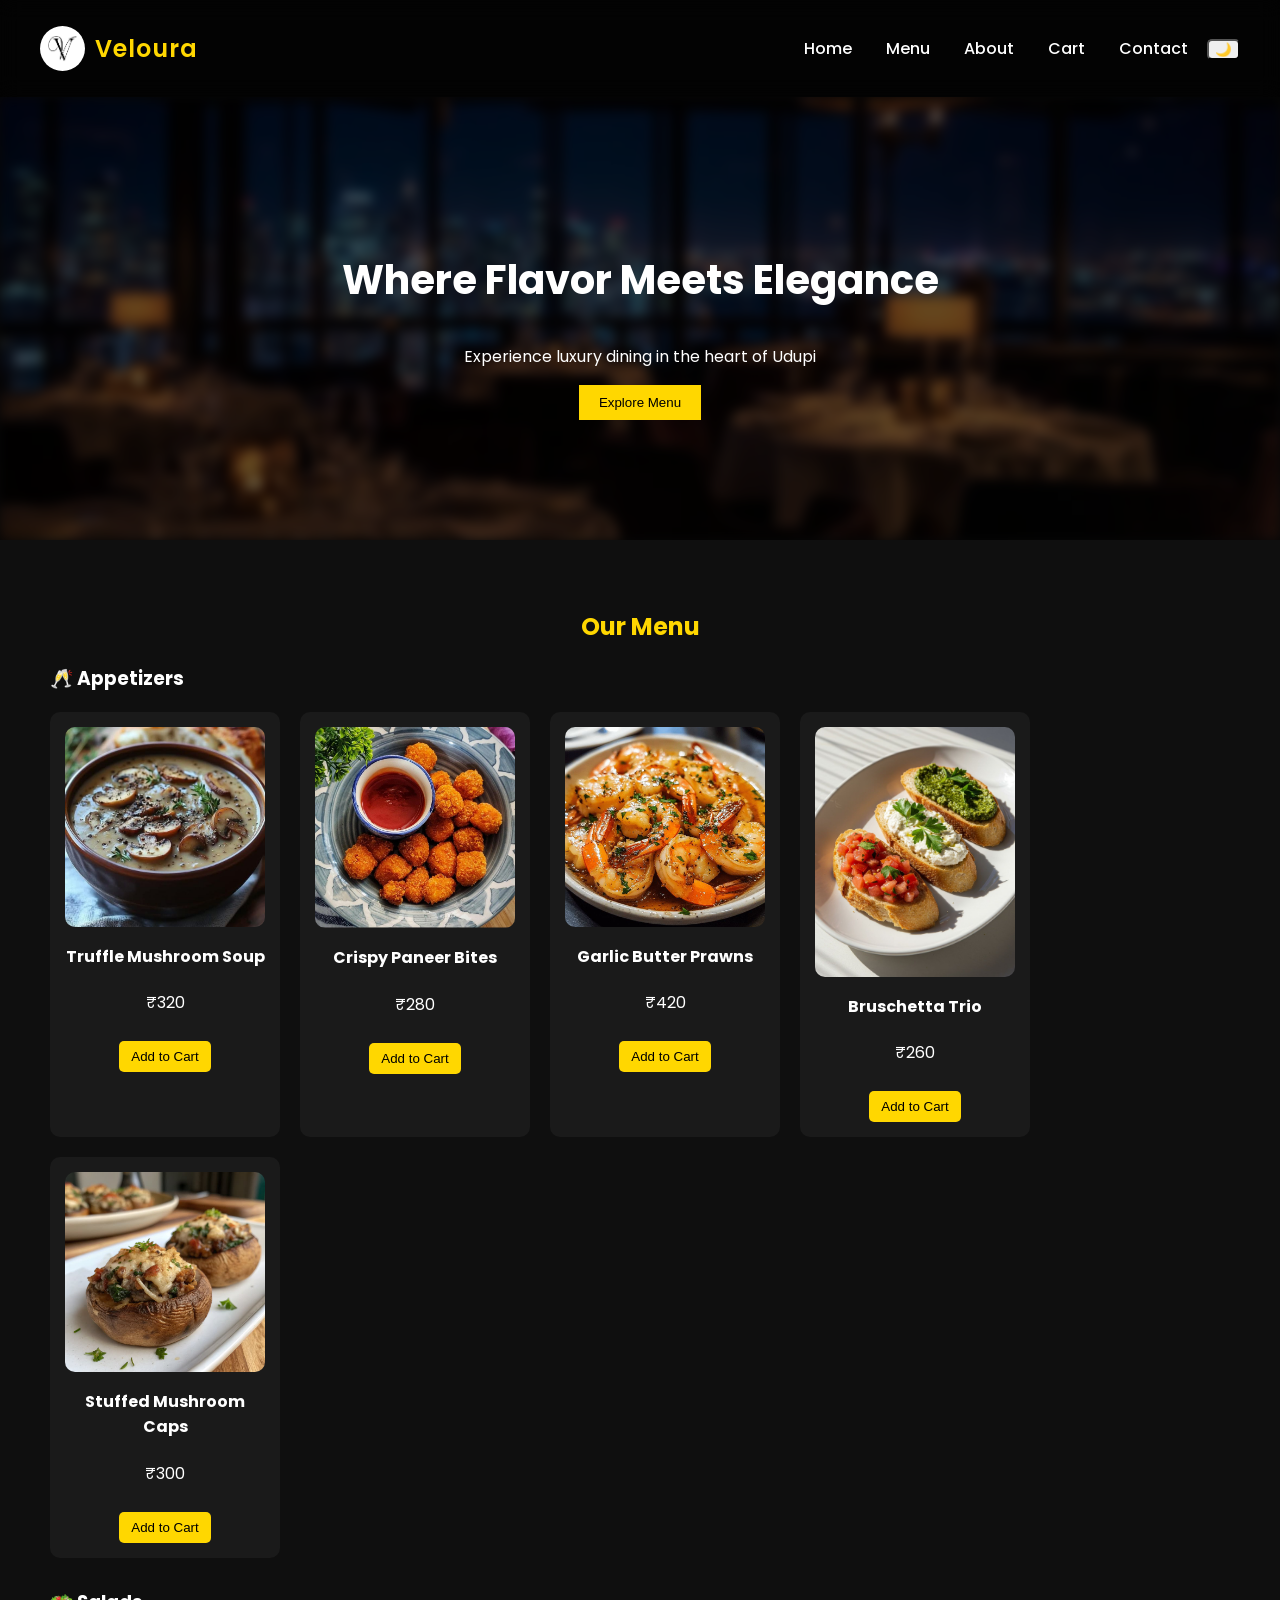
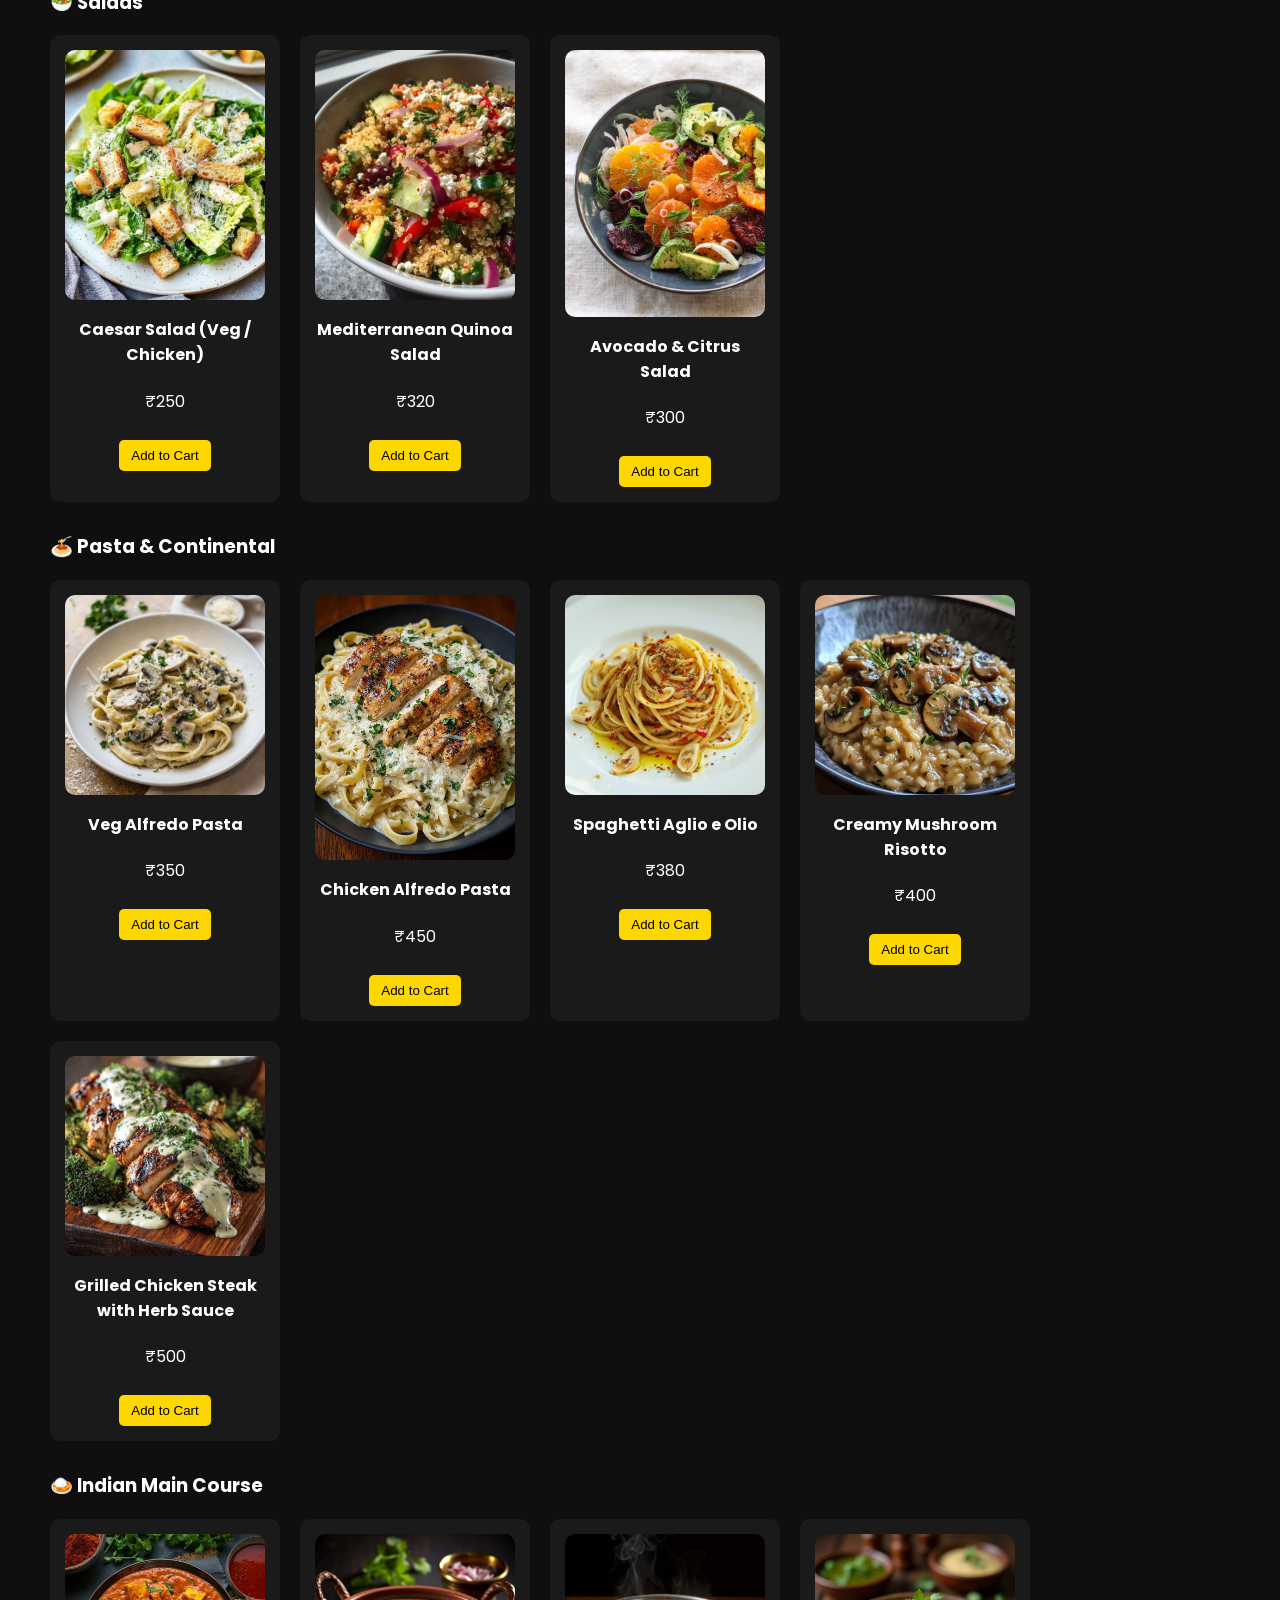
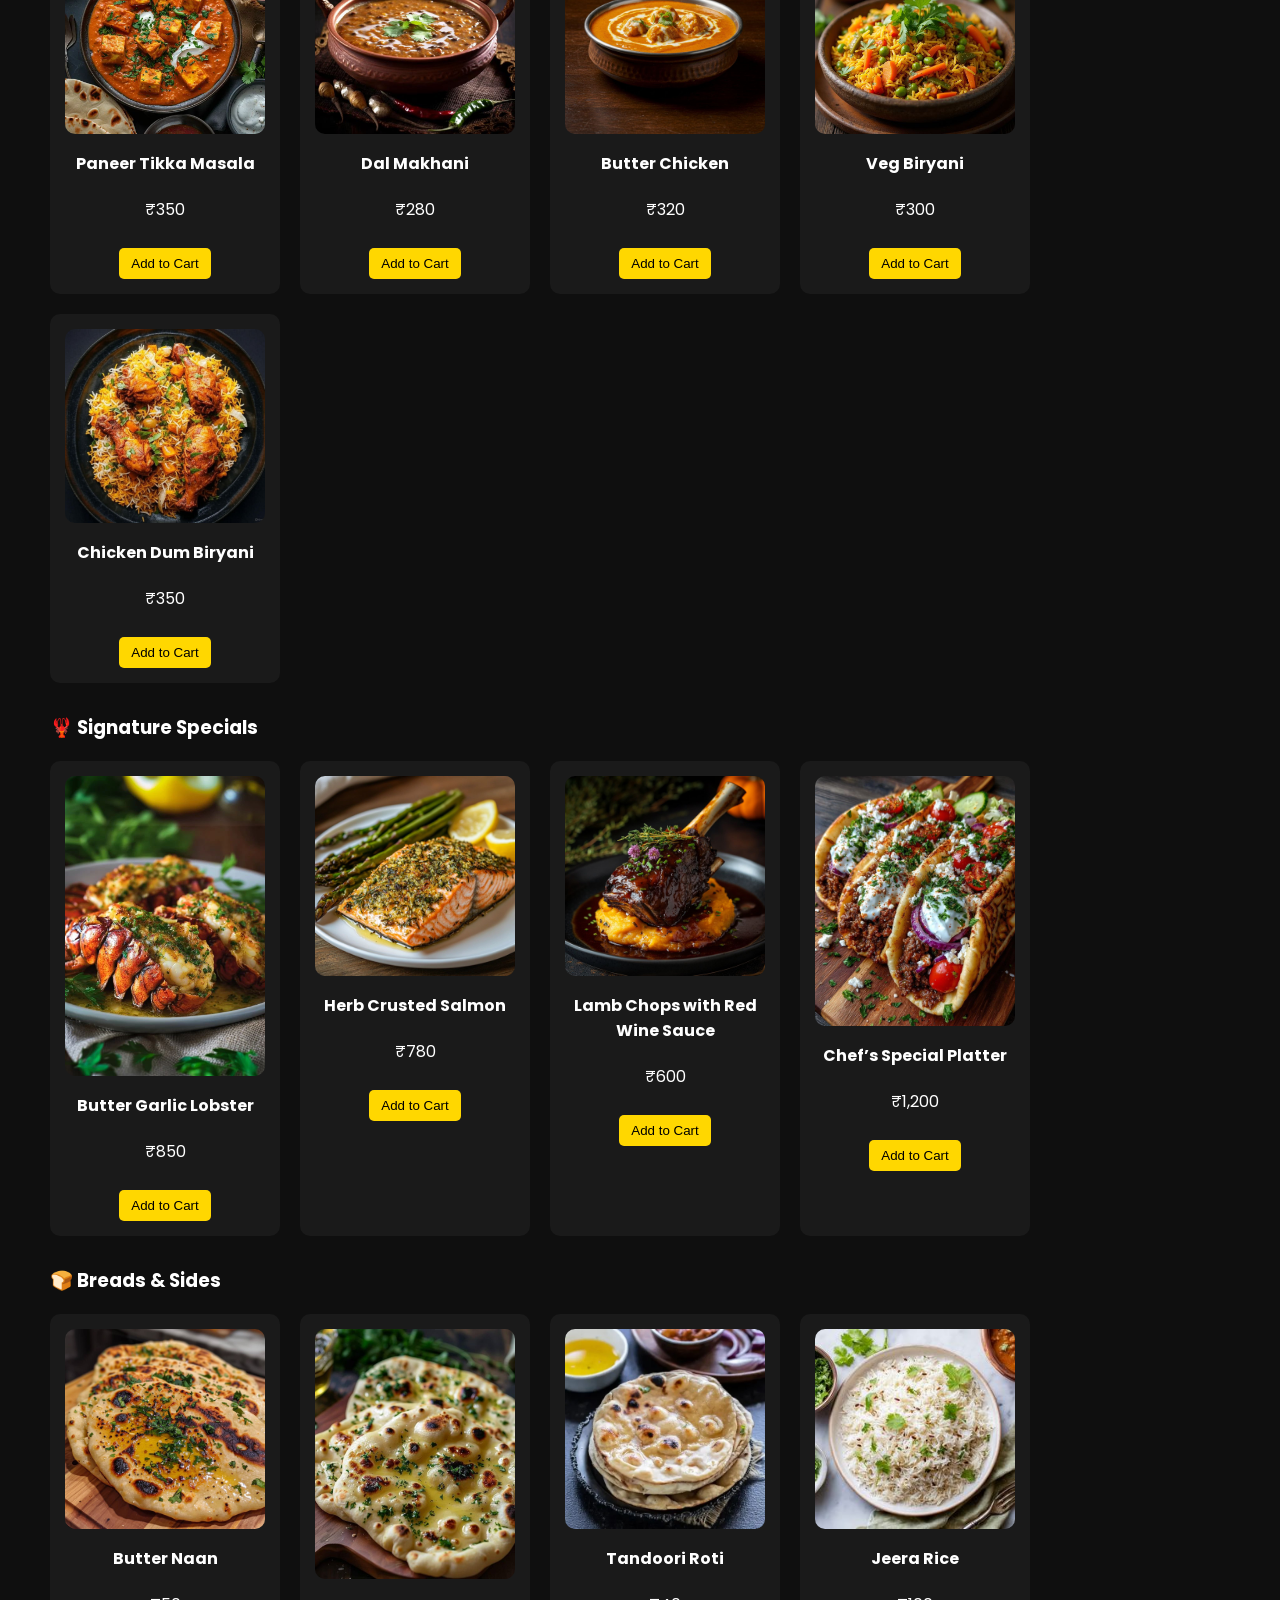
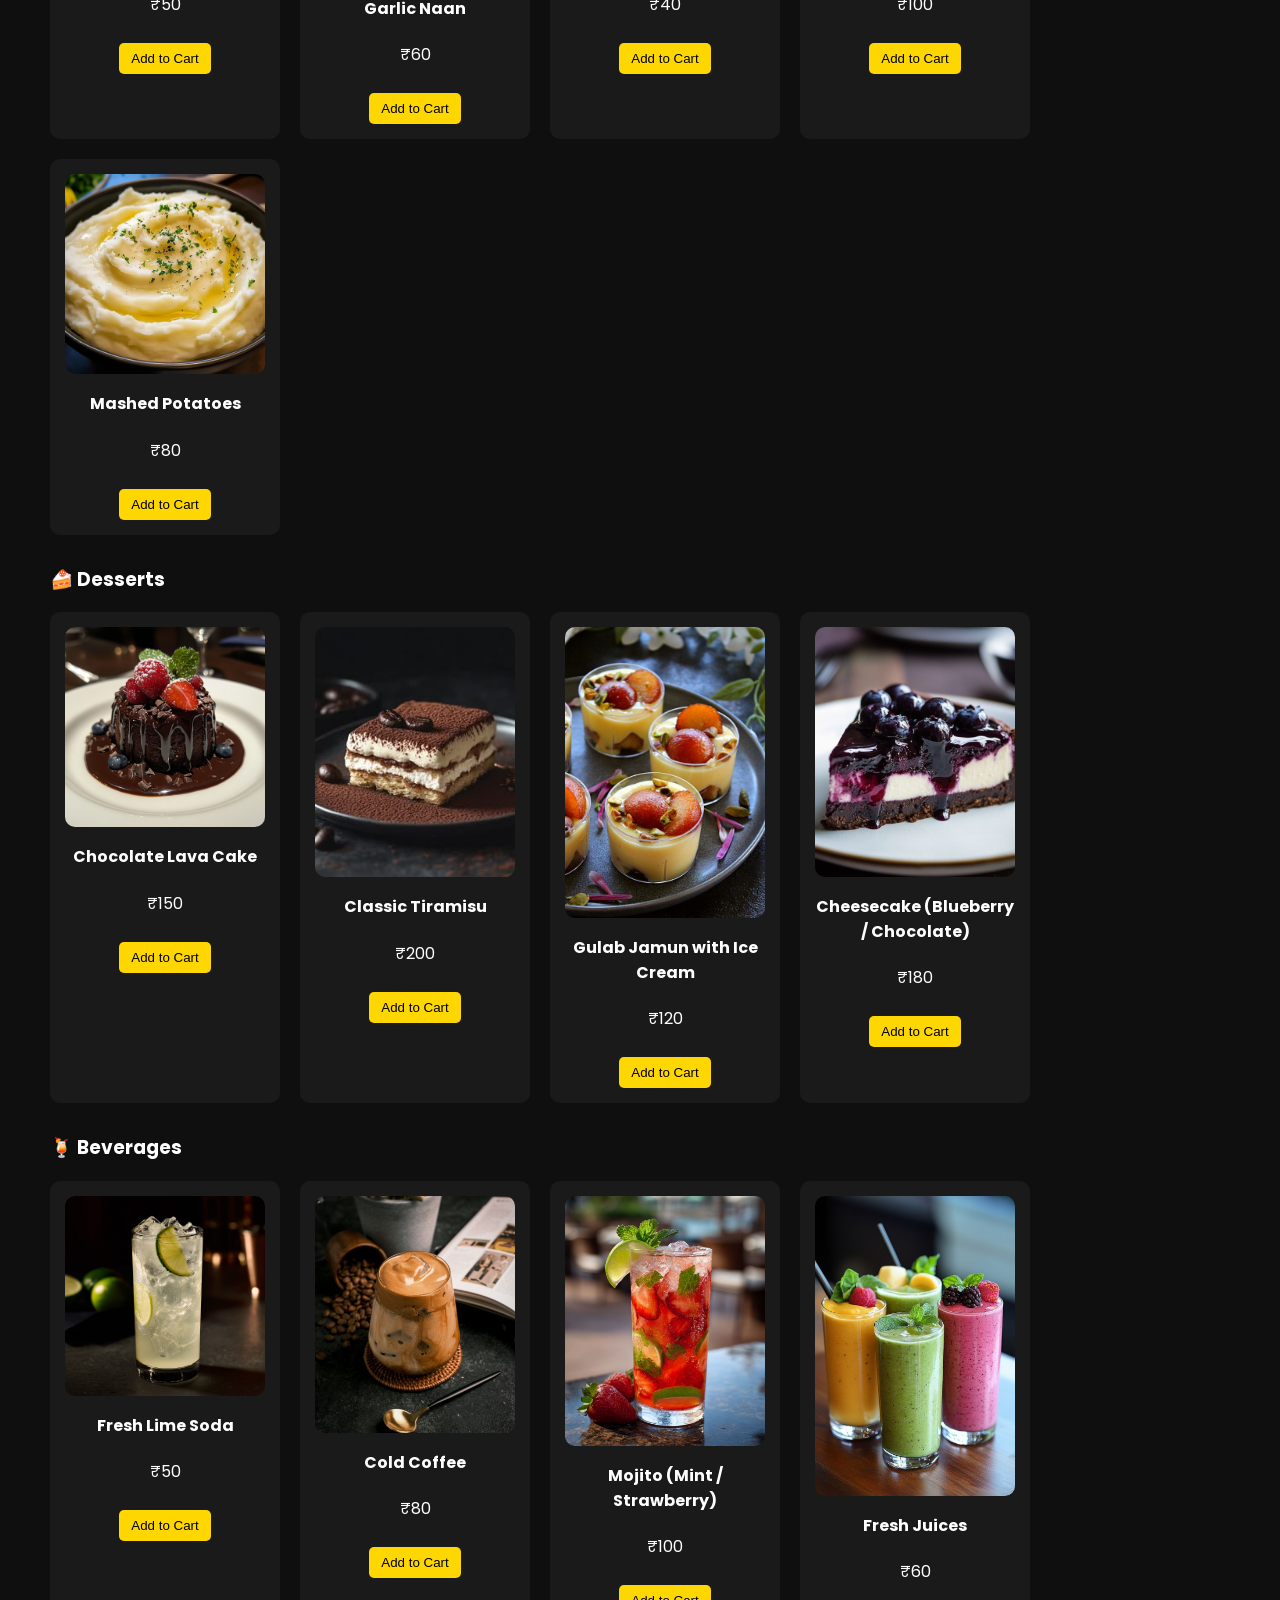
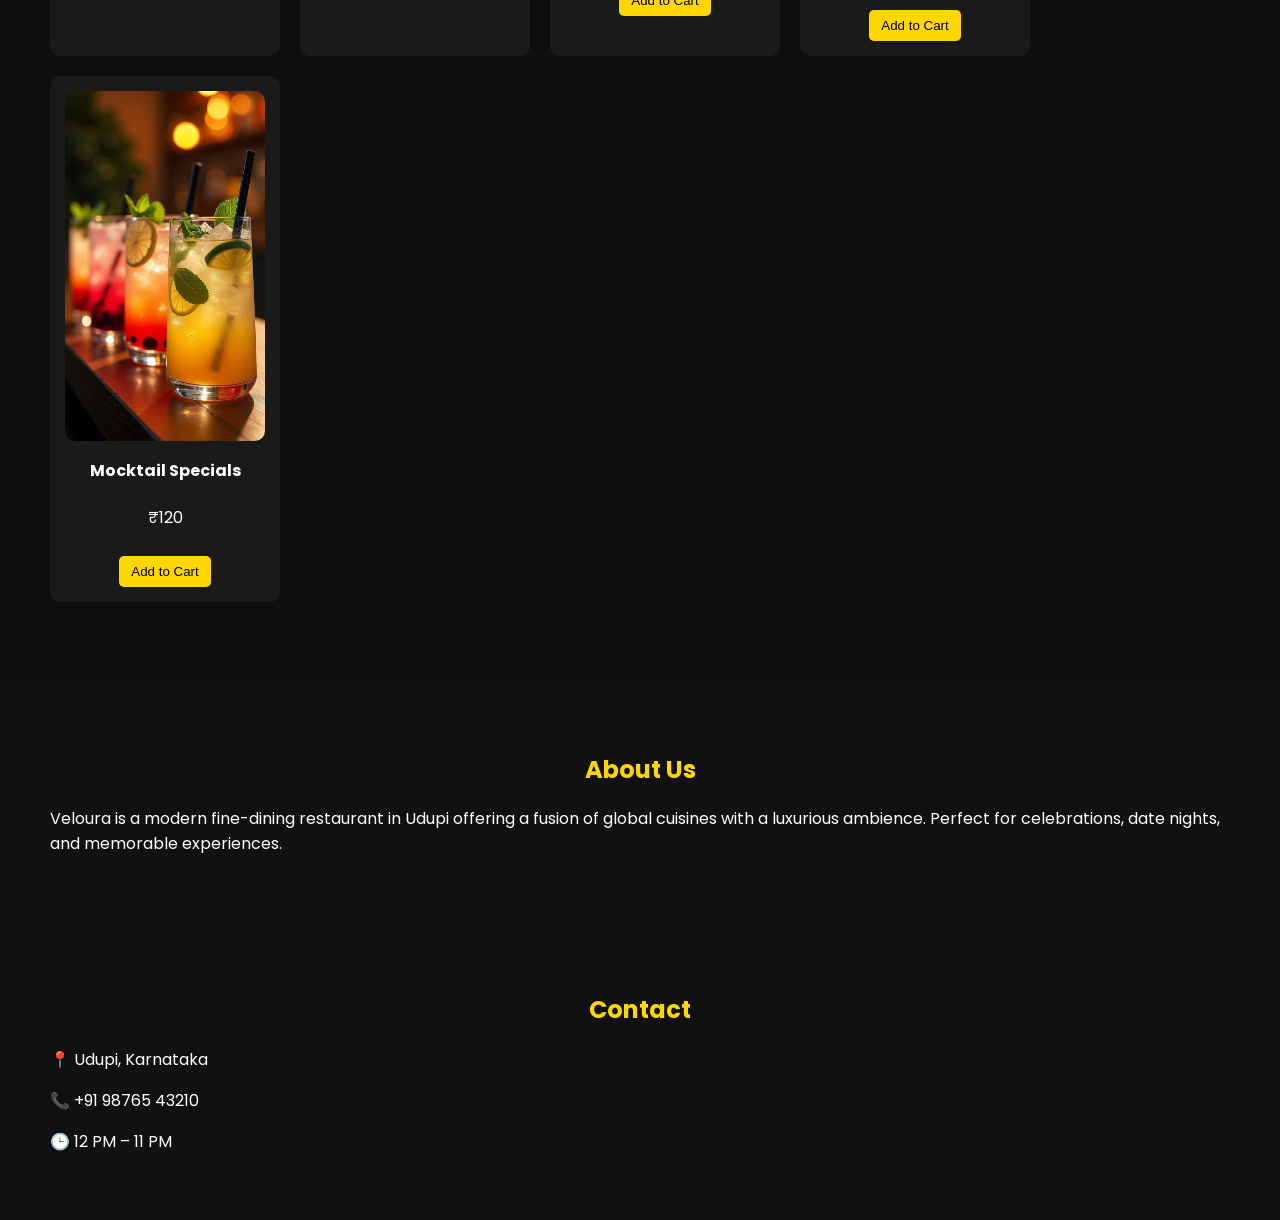
<file: index.html>
<!DOCTYPE html>
<html lang="en">
<head>
    <meta charset="UTF-8">
    <meta name="viewport" content="width=device-width, initial-scale=1.0">
    <title>Veloura | Fine Dining</title>
    <link href="https://fonts.googleapis.com/css2?family=Poppins:wght@300;500;700&display=swap" rel="stylesheet">
    <link rel="stylesheet" href="style.css">
</head>
<body>

    <!-- Navbar -->
    <header>
        <div class="logo-container">
            <img src="images/Logo.jpg" alt="Veloura Logo" class="logo">
            <h1>Veloura</h1>
        </div>
        <nav>
            <a href="#">Home</a>
            <a href="#menu">Menu</a>
            <a href="#about">About</a>
            <a href="cart.html">Cart</a>
            <a href="#contact">Contact</a>
            <button onclick="toggleDarkMode()">🌙</button>
        </nav>
    </header>

    <!-- Hero Section -->
    <section class="hero">
        <h2>Where Flavor Meets Elegance</h2>
        <p>Experience luxury dining in the heart of Udupi</p>
        <button onclick="scrollToMenu()">Explore Menu</button>
    </section>

    <!-- Menu Section -->
<section id="menu" class="menu">
    <h2>Our Menu</h2>

    <!-- Appetizers -->
<div class="menu-category">
    <h3>🥂 Appetizers</h3>

    <div class="menu-grid">

        <div class="card">
            <img src="images/TruffleMushroomSoup.jpg" alt="Truffle Mushroom Soup">
            <h4>Truffle Mushroom Soup</h4>
            <p>₹320</p> 
            <button onclick="addToCart('Truffle Mushroom Soup', 320)">Add to Cart</button>
        </div>

        <div class="card">
            <img src="images/CrispyPannerBites.jpg" alt="Crispy Paneer Bites">
            <h4>Crispy Paneer Bites</h4>
            <p>₹280</p>
            <button onclick="addToCart('Crispy Paneer Bites', 280)">Add to Cart</button>
        </div>

        <div class="card">
            <img src="images/GarlicButterShrimp.jpg" alt="Garlic Butter Prawns">
            <h4>Garlic Butter Prawns</h4>
            <p>₹420</p>
            <button onclick="addToCart('Garlic Butter Prawns', 420)">Add to Cart</button>
        </div>

        <div class="card">
            <img src="images/BruschettaTrio.jpg" alt="Bruschetta Trio">
            <h4>Bruschetta Trio</h4>
            <p>₹260</p>
            <button onclick="addToCart('Bruschetta Trio', 260)">Add to Cart</button>
        </div>

        <div class="card">
            <img src="images/StuffedMushroomCaps.jpg" alt="Stuffed Mushroom Caps">
            <h4>Stuffed Mushroom Caps</h4>
            <p>₹300</p>
            <button onclick="addToCart('Stuffed Mushroom Caps', 300)">Add to Cart</button>
        </div>

      </div>
</div>

    <!-- Salads -->
<div class="menu-category">
    <h3>🥗 Salads</h3>

    <div class="menu-grid">

        <div class="card">
            <img src="images/CeasarSalad.jpg" alt="Caesar Salad">
            <h4>Caesar Salad (Veg / Chicken)</h4>
            <p>₹250</p>
            <button onclick="addToCart('Caesar Salad', 250)">Add to Cart</button>
        </div>

        <div class="card">
            <img src="images/QuinoaSalad.jpg" alt="Quinoa Salad">
            <h4>Mediterranean Quinoa Salad</h4>
            <p>₹320</p>
            <button onclick="addToCart('Mediterranean Quinoa Salad', 320)">Add to Cart</button>
        </div>

        <div class="card">
            <img src="images/AvocadoCitrusSalad.jpg" alt="Avocado Salad">
            <h4>Avocado & Citrus Salad</h4>
            <p>₹300</p>
            <button onclick="addToCart('Avocado & Citrus Salad', 300)">Add to Cart</button>
        </div>

    </div>
</div>

    <!-- Pasta & Continental -->
<div class="menu-category">
    <h3>🍝 Pasta & Continental</h3>

    <div class="menu-grid">

        <div class="card">
            <img src="images/vegAlfredoPasta.jpg" alt="Veg Alfredo Pasta">
            <h4>Veg Alfredo Pasta</h4>
            <p>₹350</p>
            <button onclick="addToCart('Veg Alfredo Pasta', 350)">Add to Cart</button>
        </div>

        <div class="card">
            <img src="images/ChickenAlfredoPasta.jpg" alt="Chicken Alfredo Pasta">
            <h4>Chicken Alfredo Pasta</h4>
            <p>₹450</p>
            <button onclick="addToCart('Chicken Alfredo Pasta', 450)">Add to Cart</button>
        </div>

        <div class="card">
            <img src="images/SpaghettiAglioEOlio.jpg" alt="Aglio e Olio">
            <h4>Spaghetti Aglio e Olio</h4>
            <p>₹380</p>
            <button onclick="addToCart('Spaghetti Aglio e Olio', 380)">Add to Cart</button>
        </div>

        <div class="card">
            <img src="images/CreamyMushroomRisotto.jpg" alt="Mushroom Risotto">
            <h4>Creamy Mushroom Risotto</h4>
            <p>₹400</p>
            <button onclick="addToCart('Creamy Mushroom Risotto', 400)">Add to Cart</button>
        </div>

        <div class="card">
            <img src="images/GrilledChickenSteakHerbSauce.jpg" alt="Grilled Chicken Steak">
            <h4>Grilled Chicken Steak with Herb Sauce</h4>
            <p>₹500</p>
            <button onclick="addToCart('Grilled Chicken Steak with Herb Sauce', 500)">Add to Cart</button>
        </div>

    </div>
</div>

    <!-- Indian Main Course -->
<div class="menu-category">
    <h3>🍛 Indian Main Course</h3>

    <div class="menu-grid">

        <div class="card">
            <img src="images/PaneerTikkaMasala.jpg" alt="Paneer Tikka Masala">
            <h4>Paneer Tikka Masala</h4>
            <p>₹350</p>
            <button onclick="addToCart('Paneer Tikka Masala', 350)">Add to Cart</button>
        </div>

        <div class="card">
            <img src="images/DalMakhani.jpg" alt="Dal Makhani">
            <h4>Dal Makhani</h4>
            <p>₹280</p>
            <button onclick="addToCart('Dal Makhani', 280)">Add to Cart</button>
        </div>

        <div class="card">
            <img src="images/ButterChicken.jpg" alt="Butter Chicken">
            <h4>Butter Chicken</h4>
            <p>₹320</p>
            <button onclick="addToCart('Butter Chicken', 320)">Add to Cart</button>
        </div>

        <div class="card">
            <img src="images/VegBiryani.jpg" alt="Veg Biryani">
            <h4>Veg Biryani</h4>
            <p>₹300</p>
            <button onclick="addToCart('Veg Biryani', 300)">Add to Cart</button>
        </div>

        <div class="card">
            <img src="images/ChickenDumBiryani.jpg" alt="Chicken Dum Biryani">
            <h4>Chicken Dum Biryani</h4>
            <p>₹350</p>
            <button onclick="addToCart('Chicken Dum Biryani', 350)">Add to Cart</button>
        </div>

    </div>
</div>

    <!-- Signature Specials -->
<div class="menu-category">
    <h3>🦞 Signature Specials</h3>

    <div class="menu-grid">

        <div class="card">
            <img src="images/ButterGarlicLobster.jpg" alt="Butter Garlic Lobster">
            <h4>Butter Garlic Lobster</h4>
            <p>₹850</p>
            <button onclick="addToCart('Butter Garlic Lobster', 850)">Add to Cart</button>
        </div>

        <div class="card">
            <img src="images/HerbCrustedSalmon.jpg" alt="Herb Crusted Salmon">
            <h4>Herb Crusted Salmon</h4>
            <p>₹780</p>
            <button onclick="addToCart('Herb Crusted Salmon', 780)">Add to Cart</button>
        </div>

        <div class="card">
            <img src="images/LambChops.jpg" alt="Lamb Chops">
            <h4>Lamb Chops with Red Wine Sauce</h4>
            <p>₹600</p>
            <button onclick="addToCart('Lamb Chops with Red Wine Sauce', 600)">Add to Cart</button>
        </div>

        <div class="card">
            <img src="images/ChefsSpecialPlatter.jpg" alt="Chef Special Platter">
            <h4>Chef’s Special Platter</h4>
            <p>₹1,200</p>
            <button onclick="addToCart('Chef’s Special Platter', 1200)">Add to Cart</button>
        </div>

    </div>
</div>     

    <!-- Breads & Sides -->
<div class="menu-category">
    <h3>🍞 Breads & Sides</h3>

    <div class="menu-grid">

        <div class="card">
            <img src="images/ButterNaan.jpg" alt="Butter Naan">
            <h4>Butter Naan</h4>
            <p>₹50</p>
            <button onclick="addToCart('Butter Naan', 50)">Add to Cart</button>
        </div>

        <div class="card">
            <img src="images/GarlicNaan.jpg" alt="Garlic Naan">
            <h4>Garlic Naan</h4>
            <p>₹60</p>
            <button onclick="addToCart('Garlic Naan', 60)">Add to Cart</button>
        </div>

        <div class="card">
            <img src="images/TandooriRoti.jpg" alt="Tandoori Roti">
            <h4>Tandoori Roti</h4>
            <p>₹40</p>
            <button onclick="addToCart('Tandoori Roti', 40)">Add to Cart</button>
        </div>

        <div class="card">
            <img src="images/JeeraRice.jpg" alt="Jeera Rice">
            <h4>Jeera Rice</h4>
            <p>₹100</p>
            <button onclick="addToCart('Jeera Rice', 100)">Add to Cart</button>
        </div>

        <div class="card">
            <img src="images/MashedPotato.jpg" alt="Mashed Potatoes">
            <h4>Mashed Potatoes</h4>
            <p>₹80</p>
            <button onclick="addToCart('Mashed Potatoes', 80)">Add to Cart</button>
        </div>

    </div>
</div>

    <!-- Desserts -->
<div class="menu-category">
    <h3>🍰 Desserts</h3>

    <div class="menu-grid">

        <div class="card">
            <img src="images/ChocolateLavaCake.jpg" alt="Chocolate Lava Cake">
            <h4>Chocolate Lava Cake</h4>
            <p>₹150</p>
            <button onclick="addToCart('Chocolate Lava Cake', 150)">Add to Cart</button>
        </div>

        <div class="card">
            <img src="images/ClassicTiramisu.jpg" alt="Tiramisu">
            <h4>Classic Tiramisu</h4>
            <p>₹200</p>
            <button onclick="addToCart('Classic Tiramisu', 200)">Add to Cart</button>
        </div>

        <div class="card">
            <img src="images/GulabJamun.jpg" alt="Gulab Jamun">
            <h4>Gulab Jamun with Ice Cream</h4>
            <p>₹120</p>
            <button onclick="addToCart('Gulab Jamun with Ice Cream', 120)">Add to Cart</button>
        </div>

        <div class="card">
            <img src="images/Cheesecake.jpg" alt="Cheesecake">
            <h4>Cheesecake (Blueberry / Chocolate)</h4>
            <p>₹180</p>
            <button onclick="addToCart('Cheesecake (Blueberry / Chocolate)', 180)">Add to Cart</button>
        </div>

    </div>
</div>

    <!-- Beverages -->
<div class="menu-category">
    <h3>🍹 Beverages</h3>

    <div class="menu-grid">

        <div class="card">
            <img src="images/LimeSoda.jpg" alt="Lime Soda">
            <h4>Fresh Lime Soda</h4>
            <p>₹50</p>
            <button onclick="addToCart('Fresh Lime Soda', 50)">Add to Cart</button>
        </div>

        <div class="card">
            <img src="images/ColdCoffee.jpg" alt="Cold Coffee">
            <h4>Cold Coffee</h4>
            <p>₹80</p>
            <button onclick="addToCart('Cold Coffee', 80)">Add to Cart</button>
        </div>

        <div class="card">
            <img src="images/Mojito.jpg" alt="Mojito">
            <h4>Mojito (Mint / Strawberry)</h4>
            <p>₹100</p>
            <button onclick="addToCart('Mojito (Mint / Strawberry)', 100)">Add to Cart</button>
        </div>

        <div class="card">
            <img src="images/FreshJuices.jpg" alt="Fresh Juice">
            <h4>Fresh Juices</h4>
            <p>₹60</p>
            <button onclick="addToCart('Fresh Juices', 60)">Add to Cart</button>
        </div>

        <div class="card">
            <img src="images/MocktailSpecials.jpg" alt="Mocktail">
            <h4>Mocktail Specials</h4>
            <p>₹120</p>
            <button onclick="addToCart('Mocktail Specials', 120)">Add to Cart</button>
        </div>

    </div>
</div>

</section>

    <!-- About -->
    <section id="about" class="about">
        <h2>About Us</h2>
        <p>
            Veloura is a modern fine-dining restaurant in Udupi offering a fusion of global cuisines 
            with a luxurious ambience. Perfect for celebrations, date nights, and memorable experiences.
        </p>
    </section>

    <!-- Contact -->
    <section id="contact" class="contact">
        <h2>Contact</h2>
        <p>📍 Udupi, Karnataka</p>
        <p>📞 +91 98765 43210</p>
        <p>🕒 12 PM – 11 PM</p>
    </section>

    <script src="script.js"></script>
</body>
</html>
</file>
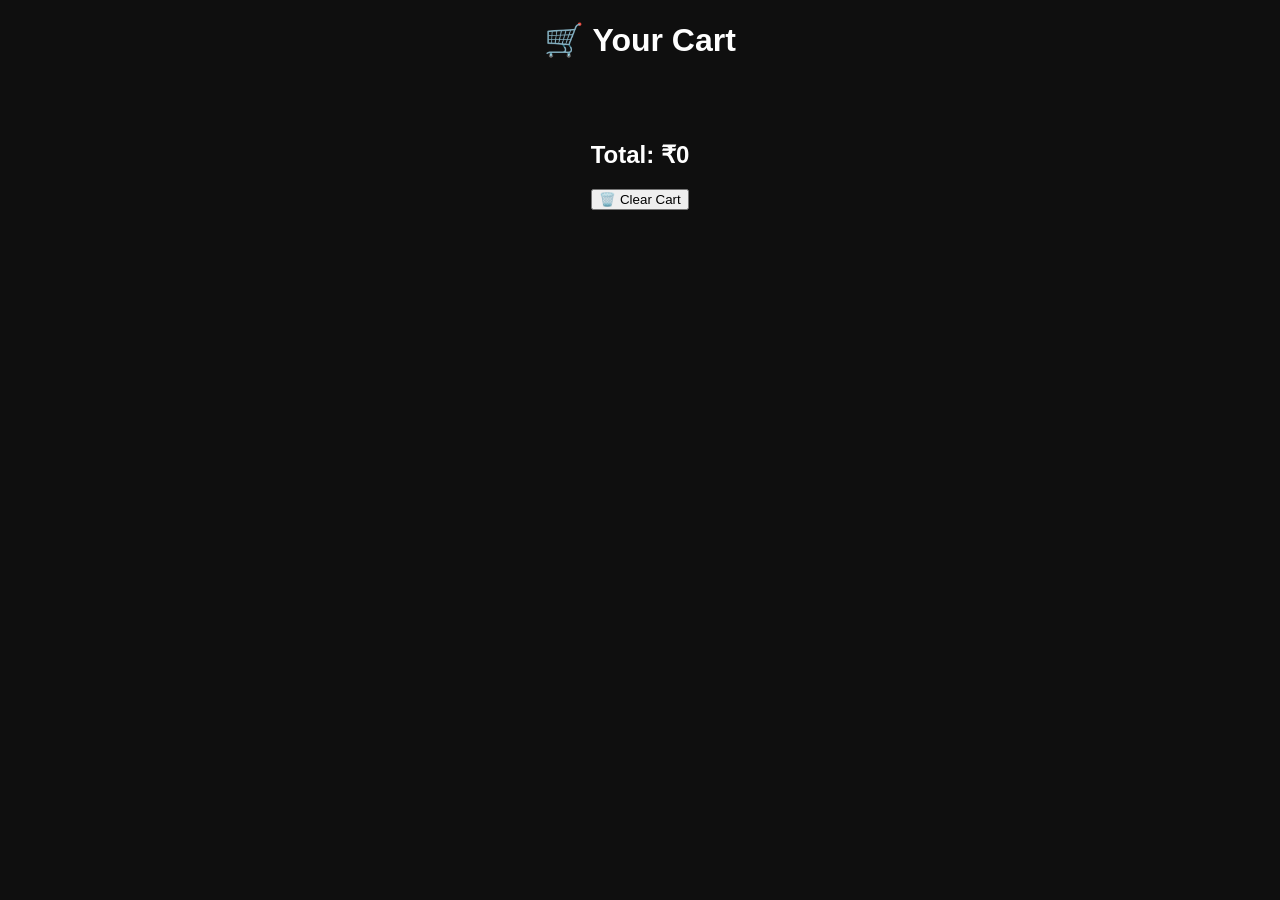
<file: cart.html>
<!DOCTYPE html>
<html lang="en">
<head>
    <meta charset="UTF-8">
    <meta name="viewport" content="width=device-width, initial-scale=1.0">
    <title>Veloura | Cart</title>
    <link rel="stylesheet" href="style.css">
</head>
<body>

    <h1 style="text-align:center;">🛒 Your Cart</h1>

    <div id="cart-items" style="padding:20px;"></div>

    <h2 style="text-align:center;" id="total"></h2>

    <div style="text-align:center; margin:20px;">
        <button onclick="clearCart()">🗑️ Clear Cart</button>
    </div>

    <!-- Link to main JS file -->
    <script src="script.js"></script>

</body>
</html>
</file>
<file: style.css>
body {
    margin: 0;
    font-family: Arial, sans-serif;
    background: #0f0f0f;
    color: white;
    font-family: 'Poppins', sans-serif;
}

/* Initial hidden state */
.card {
    opacity: 0;
    transform: translateY(30px);
    transition: all 0.6s ease;
}

/* When visible */
.card.show {
    opacity: 1;
    transform: translateY(0);
}

header h1 {
    font-family: 'Poppins', sans-serif;
    font-weight: 700;
}

/* Logo + Name alignment */
.logo-container {
    display: flex;
    align-items: center;
    gap: 10px;
}

/* Round logo */
.logo {
    height: 45px;
    width: 45px;
    border-radius: 50%;
    object-fit: cover;
}

/* Restaurant name styling */
header h1 {
    font-size: 28px;
    font-weight: 600;
    letter-spacing: 1px;
    color: gold;
}

/* Navbar */
header {
    display: flex;
    justify-content: space-between;
    align-items: center;
    padding: 15px 40px;
    background: rgba(0,0,0,0.8);
    backdrop-filter: blur(10px);
    position: sticky;
    top: 0;
    z-index: 1000;
}

header h1 {
    color: gold;
    font-size: 24px;
    letter-spacing: 1px;
}

nav a {
    margin: 0 15px;
    text-decoration: none;
    color: white;
    font-weight: 500;
}

nav a:hover {
    color: gold;
}


/* Hero */
.hero {
    text-align: center;
    padding: 120px 20px;
    position: relative;
    color: white;
    overflow: hidden;
}

/* Background image */
.hero::before {
    content: "";
    position: absolute;
    top: 0;
    left: 0;
    right: 0;
    bottom: 0;
    background: url("images/FineDine.jpg") center/cover no-repeat;
    filter: blur(6px);
    z-index: -2;
}

/* Dark overlay */
.hero::after {
    content: "";
    position: absolute;
    top: 0;
    left: 0;
    right: 0;
    bottom: 0;
    background: rgba(0,0,0,0.6);
    z-index: -1;
}

.hero h2 {
    font-size: 40px;
    animation: fadeInUp 1s ease forwards;
}

.hero p {
    animation: fadeInUp 1.5s ease forwards;
}

.hero button {
    animation: fadeInUp 2s ease forwards;
}

@keyframes fadeInUp {
    from {
        opacity: 0;
        transform: translateY(30px);
    }
    to {
        opacity: 1;
        transform: translateY(0);
    }
}

.hero button {
    padding: 10px 20px;
    background: gold;
    border: none;
    cursor: pointer;
}

.hero h2,
.hero p {
    position: relative;
    z-index: 2;
}

.light-mode .hero h2,
.light-mode .hero p {
    color: white;
}

/* Menu */
.menu {
    padding: 50px;
}

.menu-category {
    margin-bottom: 30px;
}

.menu h2 {
    text-align: center;
    color: gold;
}

.menu-grid {
    display: flex;
    gap: 20px;
    flex-wrap: wrap;
}

.card {
    background: #1a1a1a;
    padding: 15px;
    border-radius: 10px;
    width: 200px;
    transition: 0.3s;
    text-align: center;
}

.card img {
    width: 100%;
    border-radius: 10px;
}

.card:hover {
    transform: translateY(-8px) scale(1.03);
    box-shadow: 0 10px 25px rgba(255, 215, 0, 0.3);
}

.card h4 {
    margin-top: 10px;
}

.card button {
    margin-top: 10px;
    padding: 8px 12px;
    background: gold;
    border: none;
    cursor: pointer;
    border-radius: 5px;
    transition: all 0.3s ease;
}

.card button:hover {
    background: orange;
    transform: scale(1.05); 
}

/* Sections */
.about, .contact {
    padding: 50px;
    background: #111;
}
.about h2, .contact h2 {
    text-align: center;
    color: gold;
}

#cart-items button {
    margin-left: 10px;
    background: red;
    color: white;
    border: none;
    cursor: pointer;
    padding: 5px 8px;
}

#cart-items button:hover {
    background: darkred;
}

/* Smooth transition */
body {
    transition: background 0.3s, color 0.3s;
}

/* LIGHT MODE (Premium look) */
.light-mode {
    background: #f5f5f7;
    color: #1a1a1a;
}

.light-mode h2 {
    color: #222;
}

.light-mode .menu h2 {
    color: #c89b3c;
}

/* Navbar */
.light-mode header {
    background: white;
    box-shadow: 0 2px 10px rgba(0,0,0,0.1);
}

.light-mode h2 {
    color: #222;
}

.light-mode .menu h2 {
    color: #c89b3c;
}

/* Fix navbar text visibility in light mode */
.light-mode nav a {
    color: #222 !important;
}

.light-mode nav a:hover {
    color: #c89b3c !important;
}

/* Cards */
.light-mode .card {
    background: white;
    color: #1a1a1a;
    box-shadow: 0 4px 15px rgba(0,0,0,0.1);
}

/* Sections */
.light-mode .menu,
.light-mode .about,
.light-mode .contact {
    background: #fafafa;
}

/* Buttons */
.light-mode .card button {
    background: #222;
    color: white;
}

.light-mode .card button:hover {
    background: #000;
}

/* Navbar button */
header button {
    border-radius: 5px;
}
</file>
